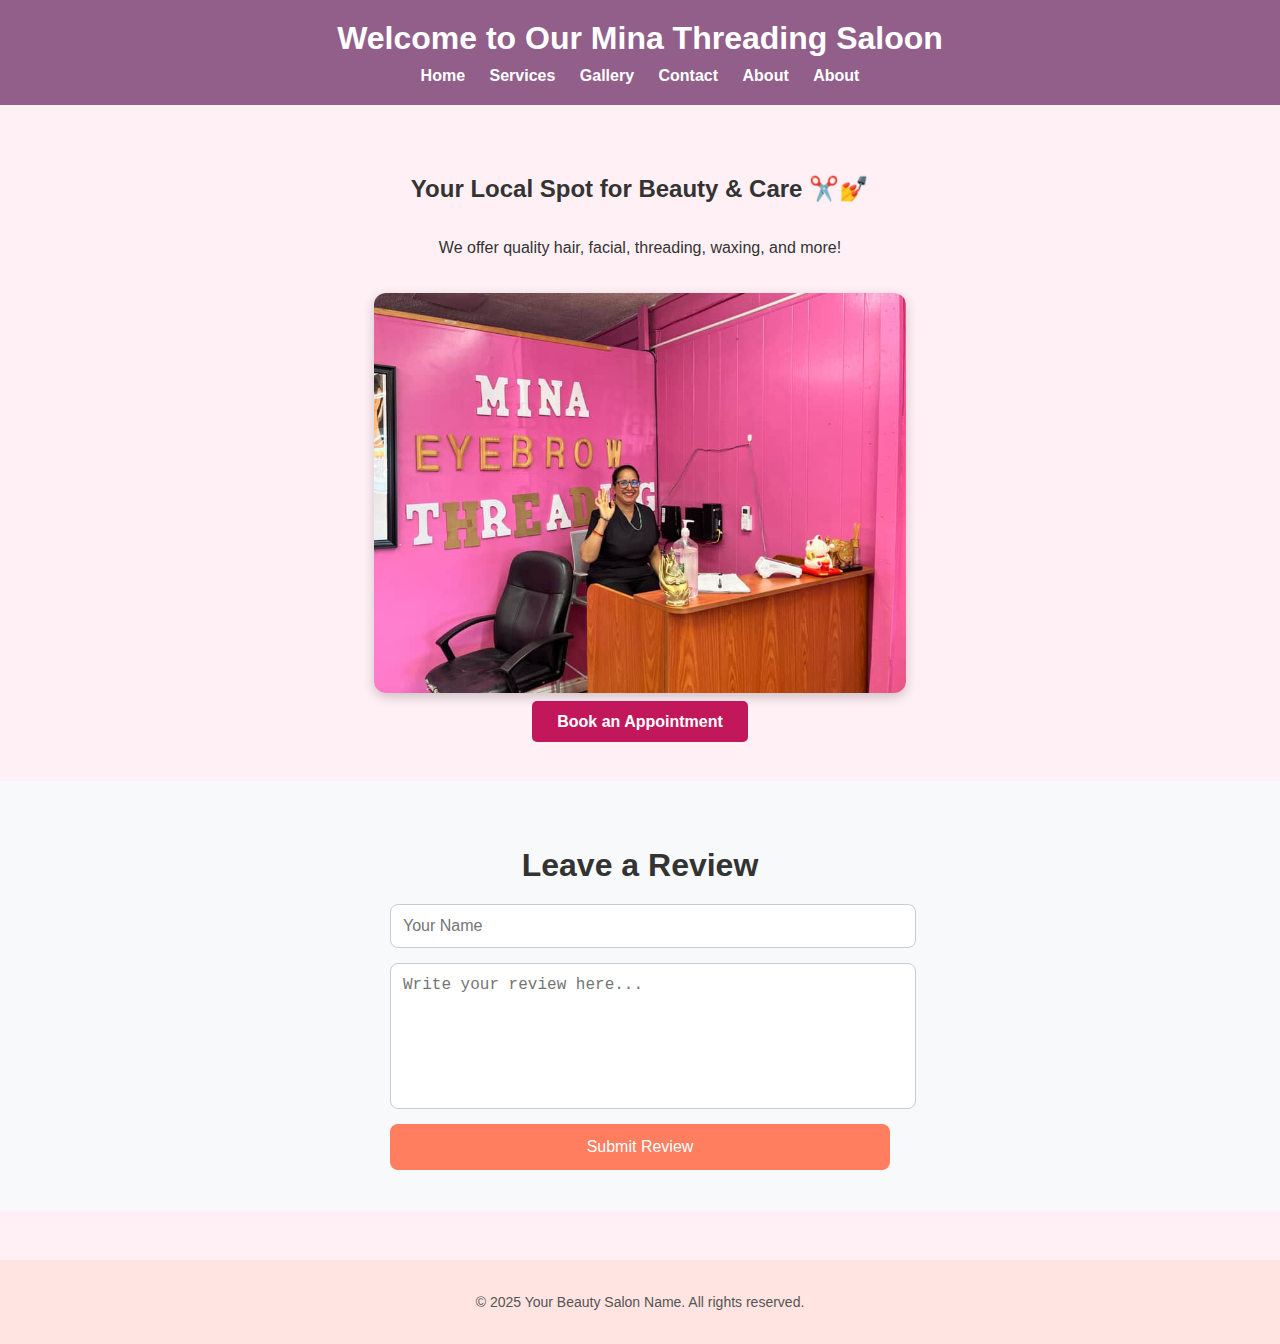
<file: Saloon-Project/index.html>
<!DOCTYPE html>
<html lang="en">
<head>
  <meta charset="UTF-8" />
  <meta name="viewport" content="width=device-width, initial-scale=1.0"/>
  <title>Beauty Salon | Home</title>
      <link rel="icon" type="image/jpg" href="Images/M-icon.jpg" >
  <link rel="stylesheet" href="style.css" />
</head>
<body>
  <header>
    <h1>Welcome to Our Mina Threading Saloon</h1>
    <nav>
      <a href="index.html">Home</a>
      <a href="services.html">Services</a>
      <a href="gallery.html">Gallery</a>
      <a href="contact.html">Contact</a>
      <a href="about.html">About</a>
      <a href="booking.html">About</a>
    </nav>
  </header>

<section class="hero">
  <h2>Your Local Spot for Beauty & Care ✂️💅</h2>
  <p>We offer quality hair, facial, threading, waxing, and more!</p>
  <img src="Images/Saloon.jpg" alt="Salon photo" />
  
  
  <!-- Booking Button -->
  <div class="booking-cta">
    <a href="booking.html" class="book-now-btn">Book an Appointment</a>
  </div>
</section>

<!-- Reviews Section -->
<section id="reviews" class="reviews-section">
  <h2>Leave a Review</h2>
  <form action="https://formspree.io/f/xldlybzj" method="POST" class="review-form">
    <input type="text" name="name" placeholder="Your Name" required>
    <textarea name="review" placeholder="Write your review here..." required></textarea>
    <button type="submit">Submit Review</button>
  </form>
</section>



  <footer>
    <p>&copy; 2025 Your Beauty Salon Name. All rights reserved.</p>
  </footer>
</body>
</html>
</file>
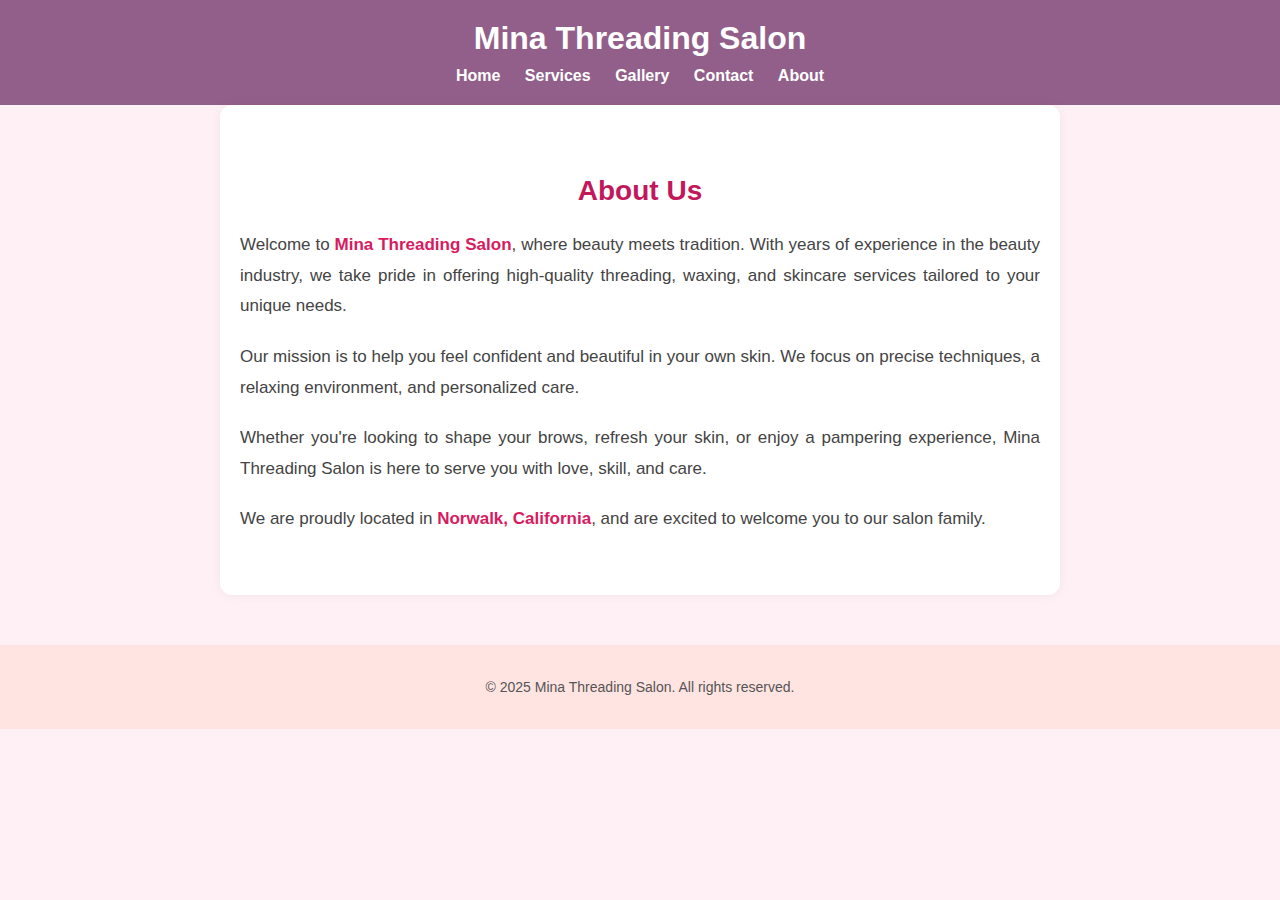
<file: Saloon-Project/about.html>
<!DOCTYPE html>
<html lang="en">
<head>
  <meta charset="UTF-8" />
  <meta name="viewport" content="width=device-width, initial-scale=1.0"/>
  <title>About | Mina Threading Salon</title>
    <link rel="icon" type="image/jpg" href="Images/M-icon.jpg" >
  <link rel="stylesheet" href="style.css" />
</head>
<body>
  <header>
    <h1>Mina Threading Salon</h1>
    <nav>
      <a href="index.html">Home</a>
      <a href="services.html">Services</a>
      <a href="gallery.html">Gallery</a>
      <a href="contact.html">Contact</a>
      <a href="about.html">About</a>
    </nav>
  </header>

  <main>
    <section class="about">
      <h2 class="center">About Us</h2>
      <div class="about-content">
        <p>
          Welcome to <strong>Mina Threading Salon</strong>, where beauty meets tradition. 
          With years of experience in the beauty industry, we take pride in offering high-quality threading, waxing, and skincare services tailored to your unique needs.
        </p>
        <p>
          Our mission is to help you feel confident and beautiful in your own skin. 
          We focus on precise techniques, a relaxing environment, and personalized care.
        </p>
        <p>
          Whether you're looking to shape your brows, refresh your skin, or enjoy a pampering experience, Mina Threading Salon is here to serve you with love, skill, and care.
        </p>
        <p>
          We are proudly located in <strong>Norwalk, California</strong>, and are excited to welcome you to our salon family.
        </p>
      </div>
    </section>
  </main>

  <footer>
    <p>&copy; 2025 Mina Threading Salon. All rights reserved.</p>
  </footer>
</body>
</html>
</file>
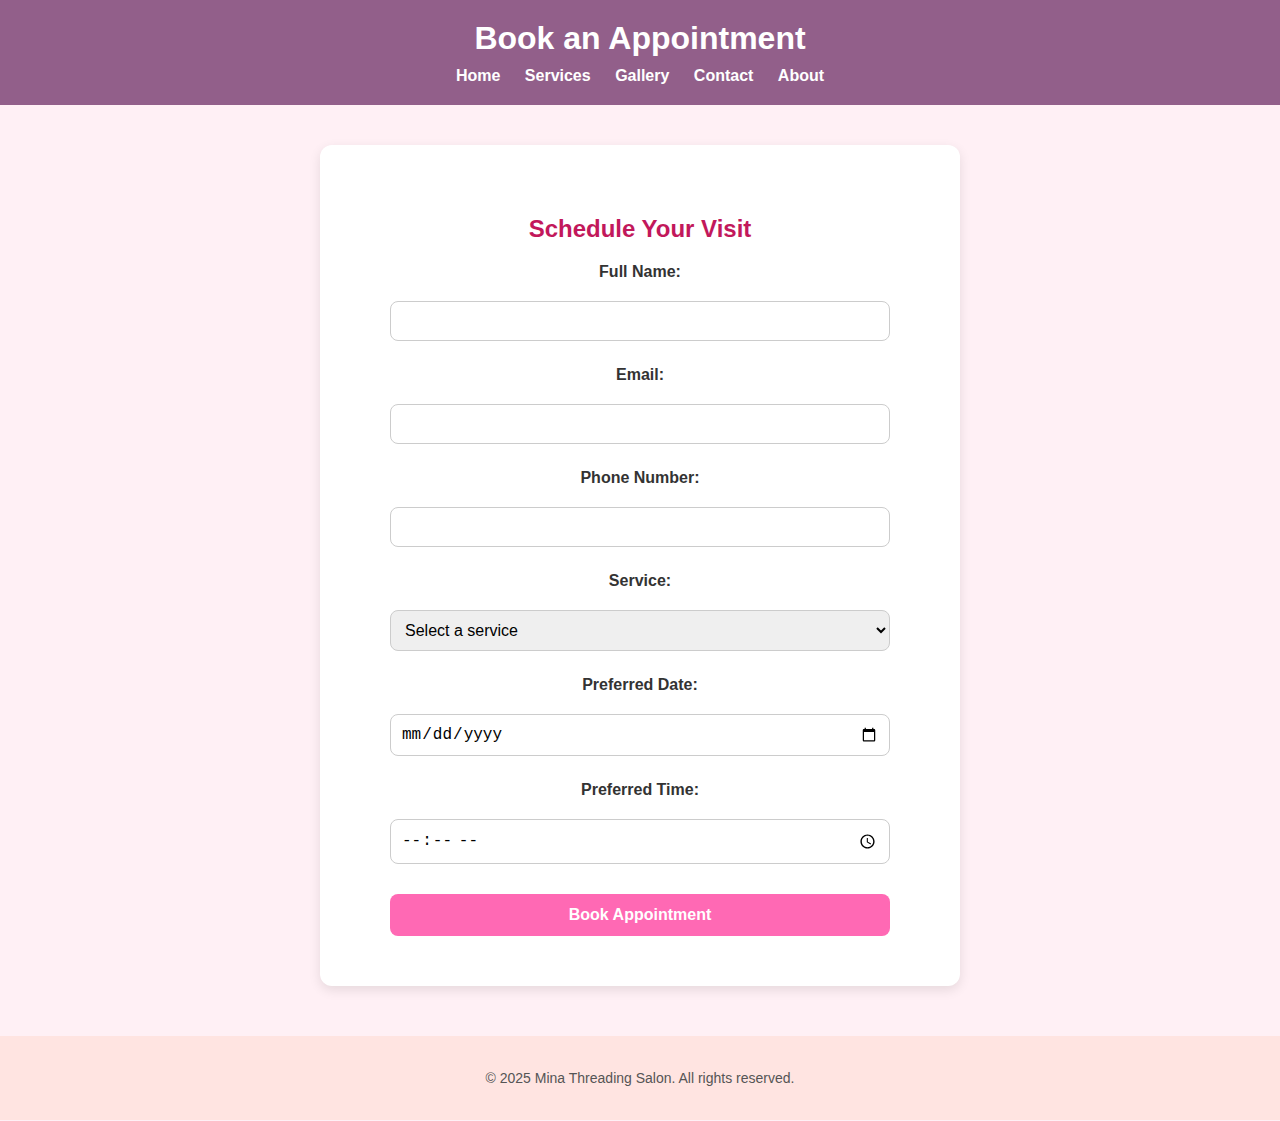
<file: Saloon-Project/booking.html>
<!DOCTYPE html>
<html lang="en">
<head>
  <meta charset="UTF-8" />
  <meta name="viewport" content="width=device-width, initial-scale=1.0"/>
  <title>Book an Appointment | Mina Threading Salon</title>
      <link rel="icon" type="image/jpg" href="Images/M-icon.jpg" >
  <link rel="stylesheet" href="style.css" />
</head>
<body>
  <header>
    <h1>Book an Appointment</h1>
    <nav>
      <a href="index.html">Home</a>
      <a href="services.html">Services</a>
      <a href="gallery.html">Gallery</a>
      <a href="contact.html">Contact</a>
      <a href="about.html">About</a>
    </nav>
  </header>

  <section class="booking-section">
    <h2>Schedule Your Visit</h2>
    <form action="https://formspree.io/f/xnnzyeqd" method="POST" class="booking-form">
      <label for="name">Full Name:</label>
      <input type="text" id="name" name="name" required>

      <label for="email">Email:</label>
      <input type="email" id="email" name="_replyto" required>

      <label for="phone">Phone Number:</label>
      <input type="tel" id="phone" name="phone" required>

      <label for="service">Service:</label>
      <select id="service" name="service" required>
        <option value="">Select a service</option>
        <option value="Threading">Threading</option>
        <option value="Waxing">Waxing</option>
        <option value="Facial">Facial</option>
        <option value="Hair Styling">Hair Styling</option>
      </select>

      <label for="date">Preferred Date:</label>
      <input type="date" id="date" name="date" required>

      <label for="time">Preferred Time:</label>
      <input type="time" id="time" name="time" required>

      

      <button type="submit" class="book-btn">Book Appointment</button>
    </form>
  </section>

  <footer>
    <p>&copy; 2025 Mina Threading Salon. All rights reserved.</p>
  </footer>
</body>
</html>
</file>
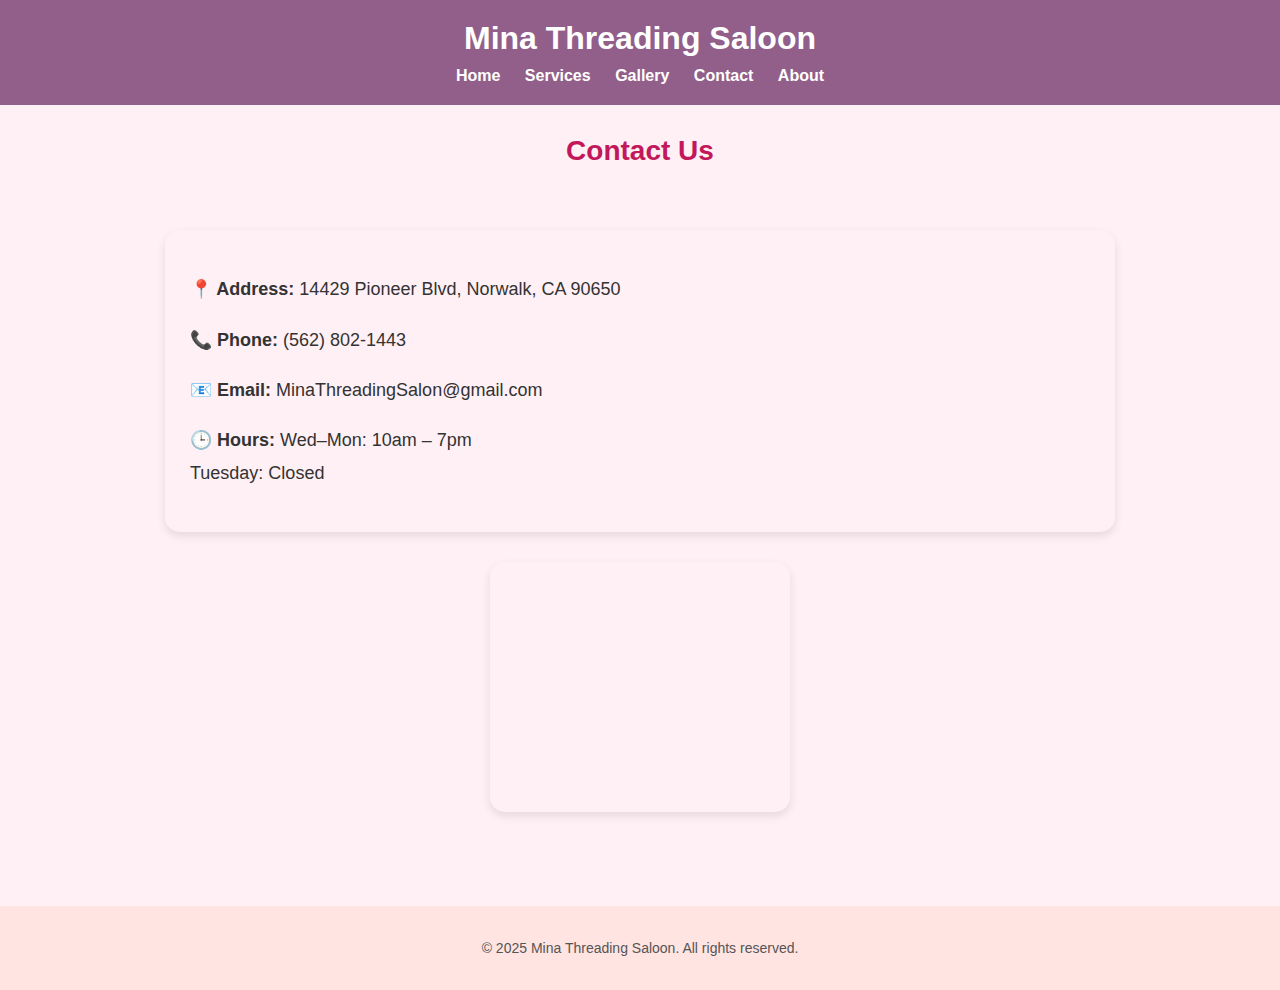
<file: Saloon-Project/contact.html>
<!DOCTYPE html>
<html lang="en">
<head>
  <meta charset="UTF-8" />
  <meta name="viewport" content="width=device-width, initial-scale=1.0"/>
  <title>Contact | Mina Threading Saloon</title>
      <link rel="icon" type="image/jpg" href="Images/M-icon.jpg" >
  <link rel="stylesheet" href="style.css" />
</head>
<body>
  <header>
    <h1>Mina Threading Saloon</h1>
    <nav>
      <a href="index.html">Home</a>
      <a href="services.html">Services</a>
      <a href="gallery.html">Gallery</a>
      <a href="contact.html">Contact</a>
      <a href="about.html">About</a>
    </nav>
  </header>

  <main>
    <h2 class="center">Contact Us</h2>
    <div class="contact-container">
      <div class="contact-info">
        <p><strong>📍 Address:</strong> 14429 Pioneer Blvd, Norwalk, CA 90650</p>
        <p><strong>📞 Phone:</strong> (562) 802-1443</p>
        <p><strong>📧 Email:</strong> MinaThreadingSalon@gmail.com</p>
        <p><strong>🕒 Hours:</strong> Wed–Mon: 10am – 7pm<br>Tuesday: Closed</p>
      </div>

      <div class="map">
        <iframe 
          src="https://www.google.com/maps/embed?pb=!1m18!1m12!1m3!1d3307.161418455347!2d-118.0724485!3d33.8977611!2m3!1f0!2f0!3f0!3m2!1i1024!2i768!4f13.1!3m3!1m2!1s0x80dd2cc4cf6700fd%3A0x8ecbb790ff8972b6!2s14429%20Pioneer%20Blvd%2C%20Norwalk%2C%20CA%2090650!5e0!3m2!1sen!2sus!4v1722469070381!5m2!1sen!2sus"
          width="100%" height="250" style="border:0;" allowfullscreen="" loading="lazy" referrerpolicy="no-referrer-when-downgrade">
        </iframe>
      </div>
    </div>
  </main>

  <footer>
    <p>&copy; 2025 Mina Threading Saloon. All rights reserved.</p>
  </footer>
</body>
</html>
</file>
<file: Saloon-Project/style.css>
body {
  margin: 0;
  font-family: 'Segoe UI', Tahoma, Geneva, Verdana, sans-serif;
  background-color: #fff0f5;
  color: #333;
}

header {
  background-color: #925f8a;
  padding: 20px;
  text-align: center;
}

header h1 {
  margin: 0;
  color: rgb(255, 255, 255);
  font-size: 32px;
}

nav {
  margin-top: 10px;
}

nav a {
  margin: 0 10px;
  color: white;
  text-decoration: none;
  font-weight: bold;
  font-size: 16px;
}

nav a:hover {
  text-decoration: underline;
}

h2.center {
  text-align: center;
  margin-top: 30px;
  font-size: 28px;
  color: #c2185b;
}

.services-container {
  display: grid;
  grid-template-columns: repeat(auto-fit, minmax(220px, 1fr));
  gap: 25px;
  padding: 40px;
  max-width: 1200px;
  margin: 0 auto;
}

.service-card {
  background-color: #ffe4ec;
  padding: 15px;
  border-radius: 18px;
  text-align: center;
  box-shadow: 0 4px 10px rgba(0,0,0,0.1);
  transition: transform 0.2s ease;
}

.service-card:hover {
  transform: scale(1.05);
}

.service-card img {
  width: 100%;
  height: 180px;
  object-fit: cover;
  border-radius: 12px;
}

.service-card h3 {
  margin-top: 12px;
  font-size: 20px;
  color: #333;
}

.service-card p {
  font-size: 18px;
  color: #e91e63;
  font-weight: bold;
}

footer {
  text-align: center;
  padding: 20px;
  background-color: #ffe4e1;
  margin-top: 50px;
  font-size: 14px;
  color: #555;
}


.hero img {
  max-width: 100%;
  height: auto;
  max-height: 400px;
  border-radius: 12px;
  margin-top: 20px;
  box-shadow: 0 4px 12px rgba(0, 0, 0, 0.2);
}



.hero {
  text-align: center;
  padding: 50px 20px;
  display: flex;
  flex-direction: column;
  align-items: center;
  justify-content: center;
}

.gallery-container {
  display: grid;
  grid-template-columns: repeat(auto-fit, minmax(220px, 1fr));
  gap: 20px;
  padding: 30px;
  max-width: 1000px;
  margin: 0 auto;
}

.gallery-item img {
  width: 100%;
  height: 200px;
  object-fit: cover;
  border-radius: 12px;
  box-shadow: 0 4px 10px rgba(0,0,0,0.1);
  transition: transform 0.3s ease;
}

.gallery-item img:hover {
  transform: scale(1.03);
}

.contact-container {
  display: flex;
  flex-direction: column;
  align-items: center;
  padding: 40px 20px;
  gap: 30px;
  max-width: 900px;
  margin: 0 auto;
}

.contact-info {
  background-color: #fff0f5;
  padding: 25px;
  border-radius: 15px;
  box-shadow: 0 4px 10px rgba(0,0,0,0.1);
  width: 100%;
  font-size: 18px;
  line-height: 1.8;
}

.map iframe {
  border-radius: 15px;
  box-shadow: 0 4px 10px rgba(0,0,0,0.1);
}

.about {
  padding: 40px 20px;
  max-width: 800px;
  margin: 0 auto;
  background-color: #fff;
  border-radius: 12px;
  box-shadow: 0 0 12px rgba(0, 0, 0, 0.05);
}

.about-content p {
  font-size: 17px;
  line-height: 1.8;
  color: #444;
  margin-bottom: 20px;
  text-align: justify;
}

.about strong {
  color: #d81b60;
}

.booking-cta {
  margin-top: 20px;
  text-align: center;
}

.book-now-btn {
  background-color: #c2185b;
  color: white;
  padding: 12px 25px;
  text-decoration: none;
  font-weight: bold;
  border-radius: 5px;
  transition: background 0.3s ease;
}

.book-now-btn:hover {
  background-color: #a0134a;
}

.booking-section {
  max-width: 600px;
  margin: 40px auto;
  padding: 20px;
  background: #ffe4ec;
  border-radius: 12px;
  box-shadow: 0 4px 12px rgba(0,0,0,0.1);
}

.booking-section h2 {
  text-align: center;
  margin-bottom: 20px;
  color: #c2185b;
}

.booking-form {
  display: flex;
  flex-direction: column;
}

.booking-form label {
  margin: 10px 0 5px;
  font-weight: bold;
}

.booking-form input,
.booking-form select {
  padding: 10px;
  border: 1px solid #ccc;
  border-radius: 8px;
}

.book-btn {
  background: #c2185b;
  color: white;
  padding: 12px;
  margin-top: 15px;
  border: none;
  border-radius: 8px;
  font-size: 16px;
  font-weight: bold;
  cursor: pointer;
}

.book-btn:hover {
  background: #a0134a;
}

.booking-section {
  background-color: #fff;
  padding: 50px 20px;
  text-align: center;
}

.booking-section h2 {
  color: #c2185b;
  margin-bottom: 10px;
}

.booking-section p {
  color: #555;
  margin-bottom: 30px;
}

.booking-form {
  max-width: 500px;
  margin: 0 auto;
  display: flex;
  flex-direction: column;
  gap: 15px;
}

.booking-form input,
.booking-form select,
.booking-form textarea {
  padding: 10px;
  border: 1px solid #ccc;
  border-radius: 8px;
  font-size: 16px;
}

.booking-form button {
  background-color: #ff69b4;
  color: white;
  border: none;
  padding: 12px;
  border-radius: 8px;
  font-size: 16px;
  cursor: pointer;
}

.booking-form button:hover {
  background-color: #e91e63;
}

.reviews-section {
  padding: 40px 20px;
  background: #f8f9fa;
  text-align: center;
}

.reviews-section h2 {
  font-size: 2rem;
  margin-bottom: 20px;
  color: #333;
}

.review-form {
  max-width: 500px;
  margin: 0 auto;
  display: flex;
  flex-direction: column;
  gap: 15px;
}

.review-form input,
.review-form textarea {
  padding: 12px;
  border: 1px solid #ccc;
  border-radius: 8px;
  font-size: 1rem;
  width: 100%;
  resize: none;
}

.review-form textarea {
  height: 120px;
}

.review-form button {
  background: #ff7e5f;
  color: white;
  border: none;
  padding: 14px;
  border-radius: 8px;
  font-size: 1rem;
  cursor: pointer;
  transition: 0.3s;
}

.review-form button:hover {
  background: #e86c4e;
}
</file>
